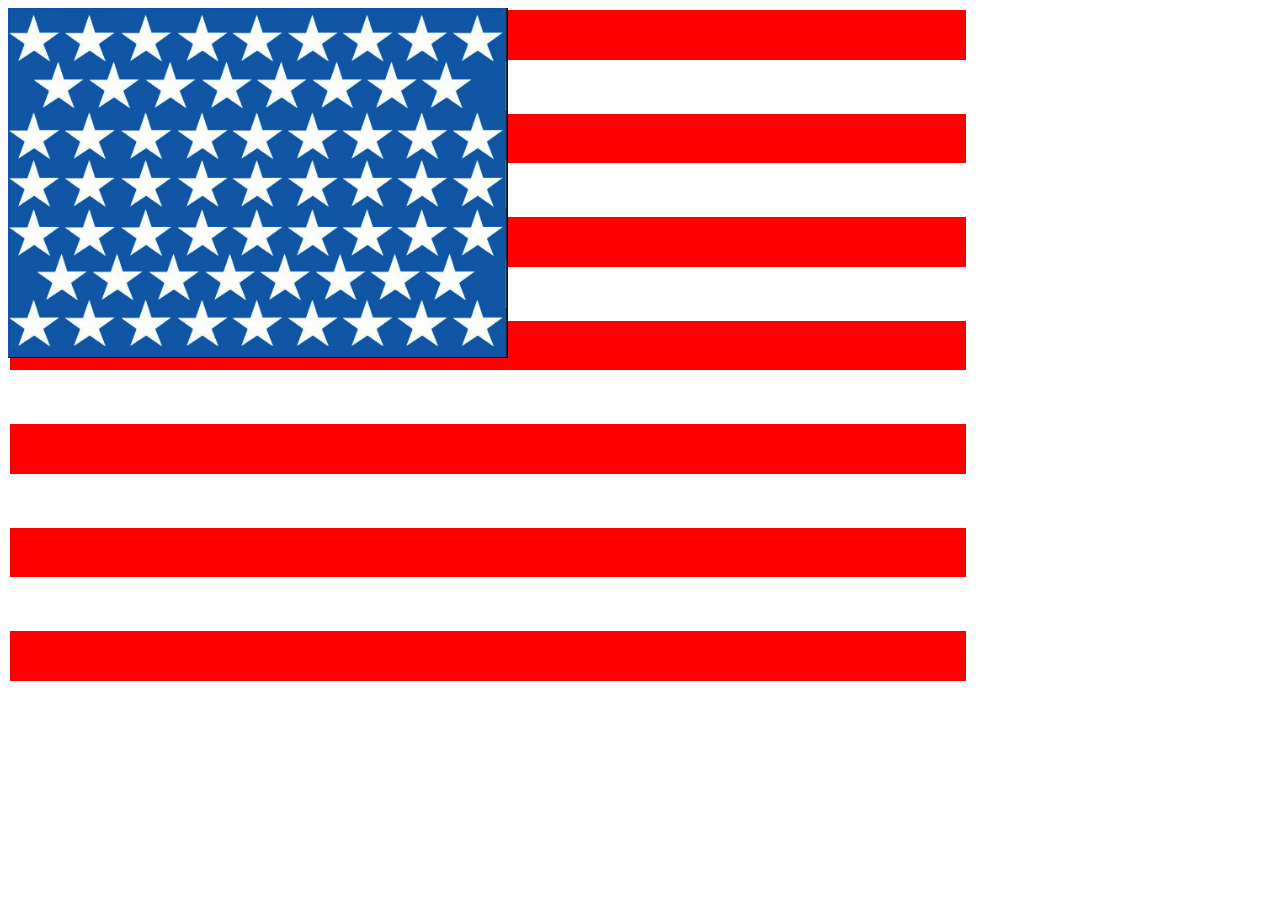
<file: American Flag/index.html>
<!DOCTYPE html>
<html lang="en">

<head>
    <meta charset="UTF-8">
    <meta name="viewport" content="width=device-width, initial-scale=1.0">
    <title>Document</title>
    <link href="styles.css" rel="stylesheet">
</head>

<body>
    <main>
        <div class="logo">
            <img src="stars.png" alt="stars logo">
        </div>
        <table>
            <tr class="red">
                <td></td>
            </tr>

            <tr>
                <td></td>
            </tr>
            <tr class="red">
                <td></td>
            </tr>
            <tr>
                <td></td>
            </tr>
            <tr class="red">
                <td></td>
            </tr>
            <tr>
                <td></td>
            </tr>
            <tr class="red">
                <td></td>
            </tr>
            <tr>
                <td></td>
            </tr>
            <tr class="red">
                <td></td>
            </tr>
            <tr>
                <td></td>
            </tr>
            <tr class="red">
                <td></td>
            </tr>

            <tr>
                <td></td>
            </tr>
            <tr class="red">
                <td></td>
            </tr>
        </table>
    </main>
</body>

</html>
</file>
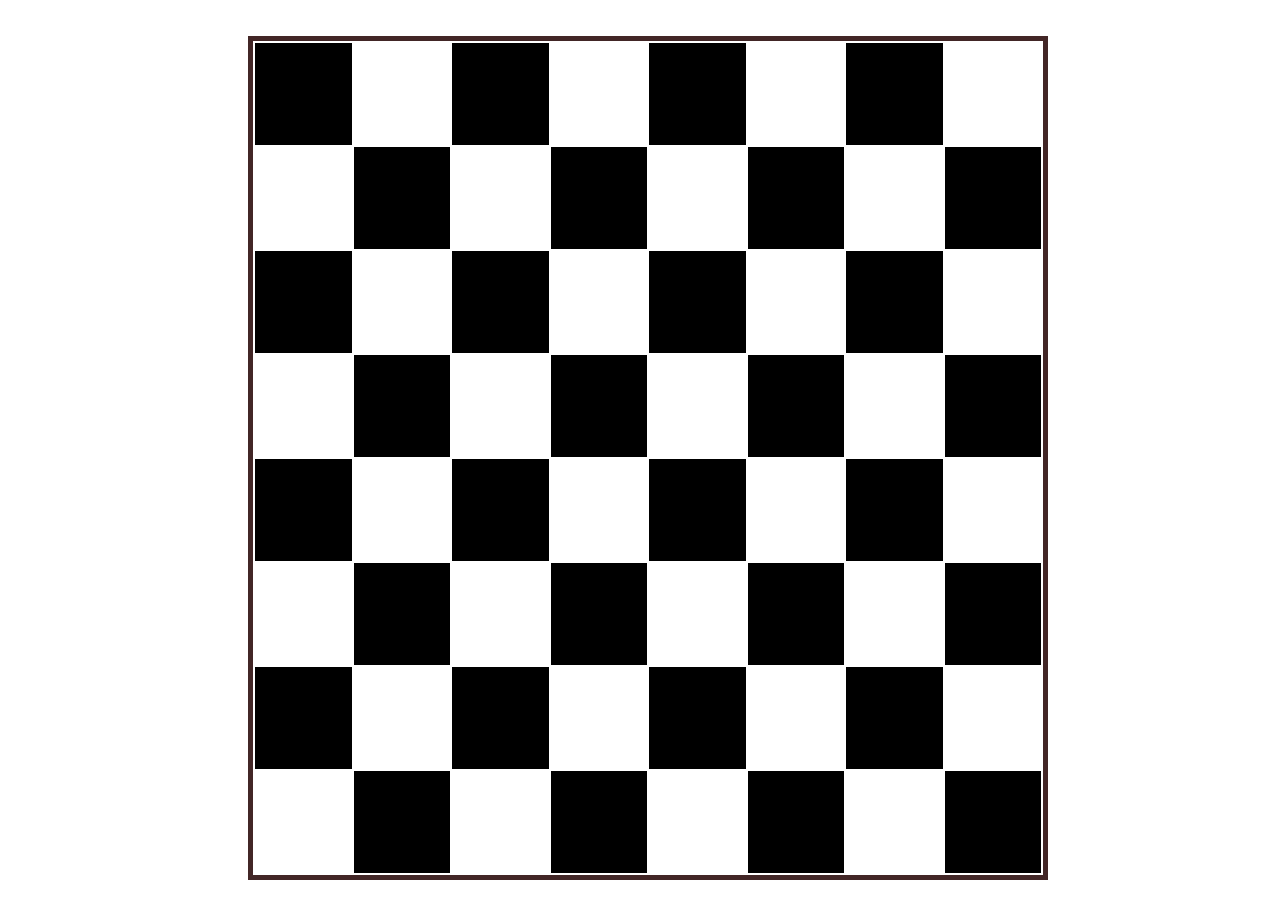
<file: checker board/index.html>
<!DOCTYPE html>
<html lang="en">

<head>
    <meta charset="UTF-8">
    <meta name="viewport" content="width=device-width, initial-scale=1.0">
    <title>Checker Board</title>
    <link href="style.css" rel="stylesheet">
</head>

<body>
    <main>
        <table>
            <tr>
                <td class="black"></td>
                <td class="white"></td>
                <td class="black"></td>
                <td class="white"></td>
                <td class="black"></td>
                <td class="white"></td>
                <td class="black"></td>
                <td class="white"></td>
            </tr>
            <tr>
                <td class="white"></td>
                <td class="black"></td>
                <td class="white"></td>
                <td class="black"></td>
                <td class="white"></td>
                <td class="black"></td>
                <td class="white"></td>
                <td class="black"></td>
            </tr>
            <tr>
                <td class="black"></td>
                <td class="white"></td>
                <td class="black"></td>
                <td class="white"></td>
                <td class="black"></td>
                <td class="white"></td>
                <td class="black"></td>
                <td class="white"></td>
            </tr>
            <tr>
                <td class="white"></td>
                <td class="black"></td>
                <td class="white"></td>
                <td class="black"></td>
                <td class="white"></td>
                <td class="black"></td>
                <td class="white"></td>
                <td class="black"></td>
            </tr>
            <tr>
                <td class="black"></td>
                <td class="white"></td>
                <td class="black"></td>
                <td class="white"></td>
                <td class="black"></td>
                <td class="white"></td>
                <td class="black"></td>
                <td class="white"></td>
            </tr>
            <tr>
                <td class="white"></td>
                <td class="black"></td>
                <td class="white"></td>
                <td class="black"></td>
                <td class="white"></td>
                <td class="black"></td>
                <td class="white"></td>
                <td class="black"></td>
            </tr>
            <tr>
                <td class="black"></td>
                <td class="white"></td>
                <td class="black"></td>
                <td class="white"></td>
                <td class="black"></td>
                <td class="white"></td>
                <td class="black"></td>
                <td class="white"></td>
            </tr>
            <tr>
                <td class="white"></td>
                <td class="black"></td>
                <td class="white"></td>
                <td class="black"></td>
                <td class="white"></td>
                <td class="black"></td>
                <td class="white"></td>
                <td class="black"></td>
            </tr>
        </table>
    </main>
</body>

</html>
</file>
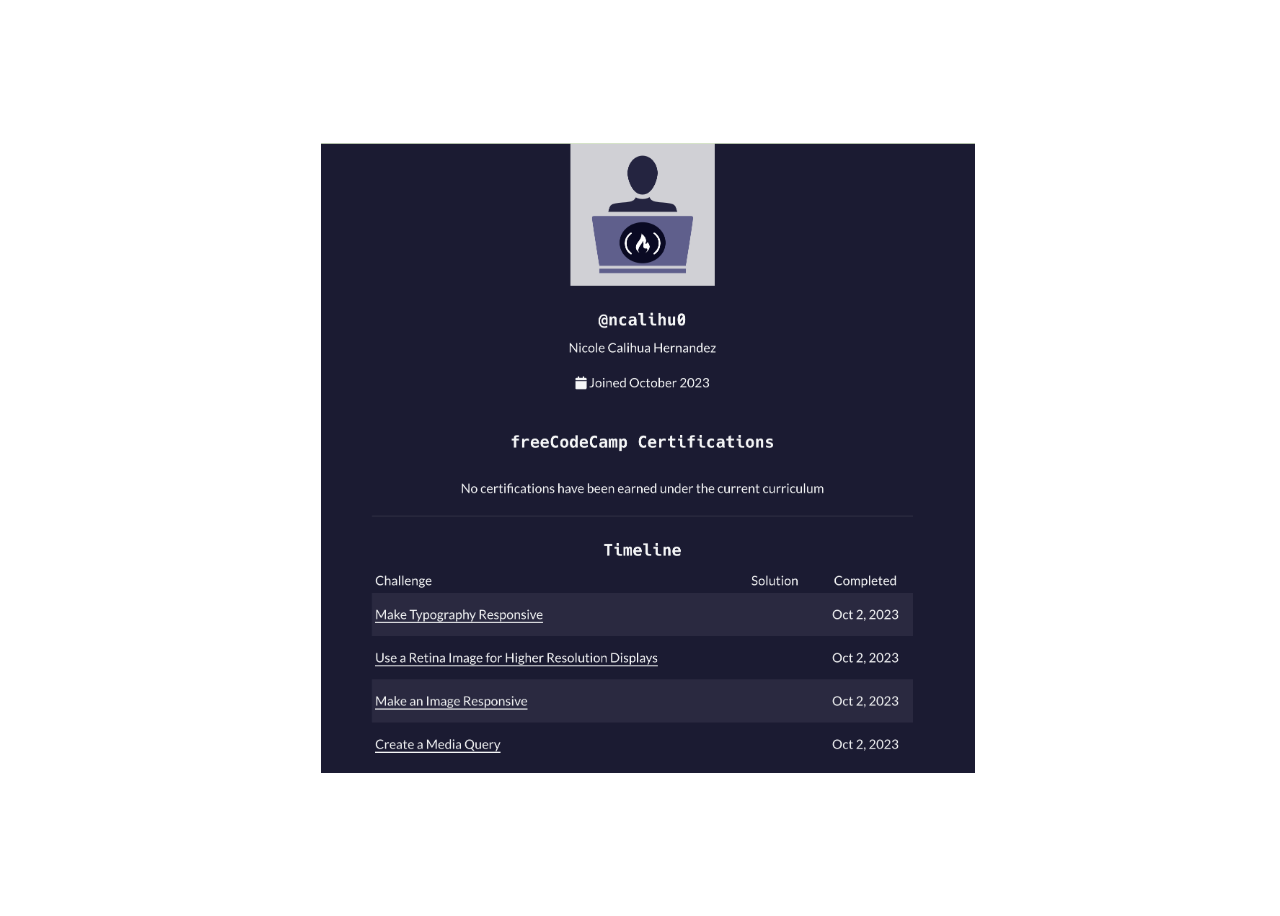
<file: Web-Design-Challenges/index.html>
<!DOCTYPE html>
<html lang="en">
<head>
    <meta charset="UTF-8">
    <meta name="viewport" content="width=device-width, initial-scale=1.0">
    <title>Web Design Challenged</title>
    <link href="styles.css" rel="stylesheet">
</head>
<body>
    <main>
        <div class="image">
            <img src="certification.png" alt="certification image">
        </div>
    </main>
</body>
</html>
</file>
<file: American Flag/styles.css>
body,
html,
main {
    width: 100vw;
    height: 100vh;
}

.logo {
    position: absolute;
}

img {
    height: 350px;
    width: 500px;
}

table {
    width: 75vw;
    height: 75vh;

}

.red {
    background: red;
}
</file>
<file: checker board/style.css>
main {
    display: flex;
    justify-content: center;
    align-items: center;
    width: 100vw;
    height: 100vh;
}

table {
    border: solid rgb(66, 38, 38) 5px;
    width: 800px;
    height: 800px;
    overflow: auto;
}

.black {
    height: 100px;
    width: 100px;

    background: black;
}

.white {
    height: 100px;
    width: 100px;

    background: white;
}

@media only screen and (max-width: 875px) {
    table {
        height: 400px;
        width: 400px;
    }

    .black,
    .white {
        height: 50px;
        width: 50px;
    }
}
</file>
<file: Web-Design-Challenges/styles.css>
.image {
    width: 100vw;
    height: 100vh;
}
.image {
    display: flex;
    justify-content: center;
    align-items: center;
}
img {
    height: 70vh;
    width: auto;
}

@media only screen and (max-width: 600px) {
    img {
        height: 45vh;
        width: auto;
    }
}
</file>
